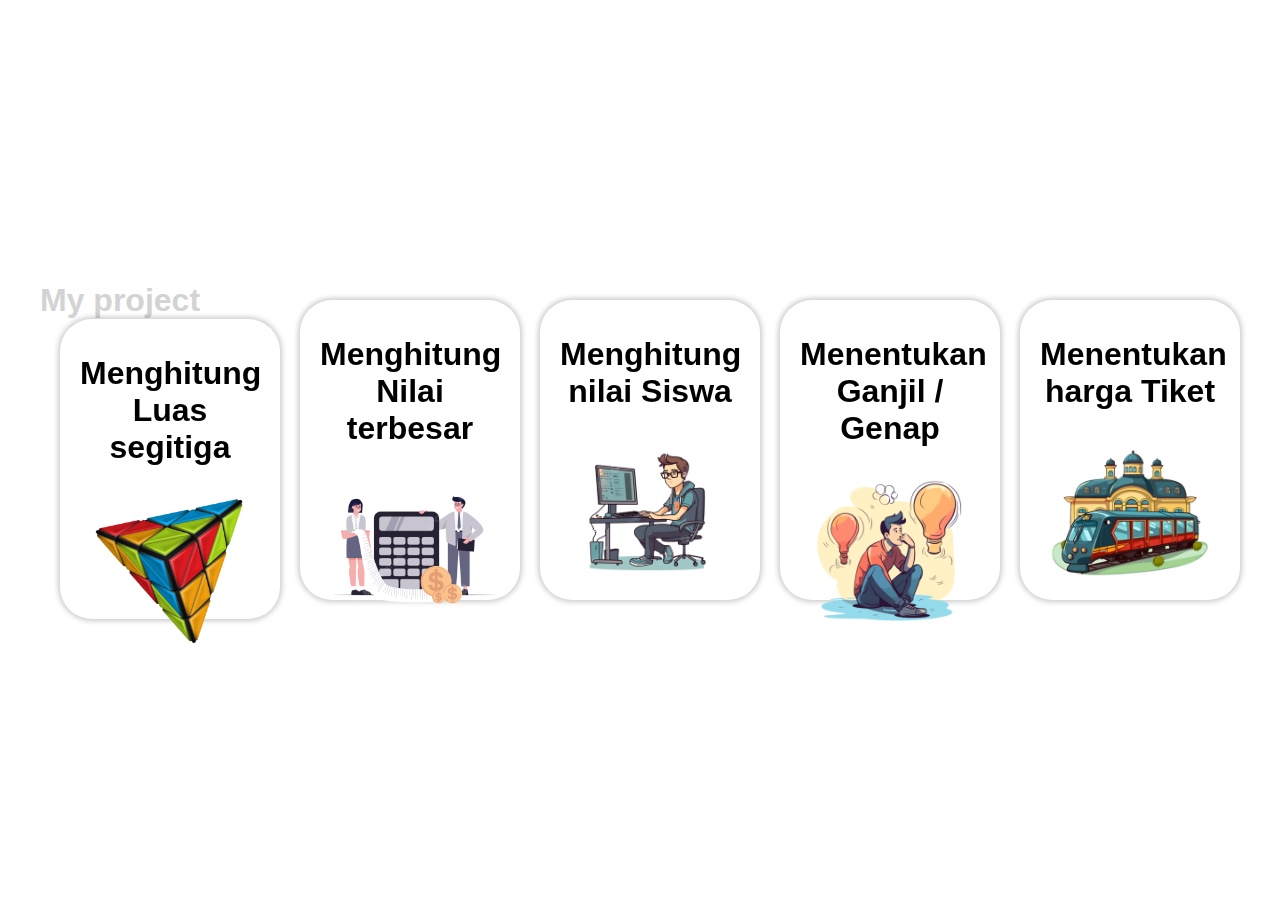
<file: Tools/index.html>
<!DOCTYPE html>
<html>
  <head>
    <meta charset="utf-8" />
    <meta name="viewport" content="width=device-width, initial-scale=1" />
    <link rel="stylesheet" type="text/css" href="./style.css" />
    <title>Flip Card</title>
  </head>
  <body>
    <!-- menghitung Luas Segitiga -->
    <section>
      <h1 class="judul-besar">My project</h1>
      <div class="container">
        <div class="card">
          <div class="front">
            <h1 class="judul2">Menghitung Luas segitiga</h1>
            <img src="./asset/unnamed.png" alt="" class="gambar-segitiga" />
          </div>
          <div class="back">
            
            <div class="rumus_segitiga">
              <img
                src="./asset/image.png"
                alt="gambar segitiga siku-siku"
                class="segitiga"
              />
              <div class="ket">
                <h4>Ket:</h4>
                <p class="ket-rumus">
                  a : Tinggi segitiga <br />
                  b : Alas segitiga <br />
                  <br />
                </p>
                <h4>Rumus :</h4>
                <p class="ket-rumus">&frac12; Alas x Tinggi</p>
              </div>
            </div>
            <div class="input">
              <input type="text" id="alas" placeholder="Masukkan alas" />
              <input type="text" id="tinggi" placeholder="Masukkan tinggi" />
            </div>
            <div class="button">
              <button id="hasil">Hasil</button>
              <p> =</p>
              <p id="output"></p>
            </div>
          </div>
        </div>
      </div>
    </section>
    <!-- Akhir menghitung luas segitiga -->
    <!-- Menghitung nilai terbesar -->
    <section>
      <div class="container">
        <div class="card">
          <div class="front">
            <h1 class="judul2">Menghitung Nilai terbesar</h1>
            <img
              src="./asset/menghitung.png"
              alt=""
              class="gambar-menghitung"
            />
          </div>
          <div class="back">
            <div class="nilai-terbesar">
              <div>
                <h3>Masukkan tiga angka yang berbeda</h3>
              </div>
            </div>
            <div class="input2">
              <input
                type="number"
                id="angka1"
                placeholder="I"
                class="input-kecil"
              />
              <input
                type="number"
                id="angka2"
                placeholder="II"
                class="input-kecil"
              />
              <input
                type="number"
                id="angka3"
                placeholder="III"
                class="input-kecil"
              />
            </div>

            <div class="button2">
              <button onclick="cariNilaiTerbesar()">Cari Nilai Terbesar</button>
              <p id="hasil2" class="hasil2"></p>
            </div>
          </div>
        </div>
      </div>
    </section>
    <!-- Akhir sesi dua -->
    <!-- menghitung nilai siswa -->
    <section>
      <div class="container">
        <div class="card">
          <div class="front">
            <h1 class="judul2">Menghitung nilai Siswa</h1>
            <img src="./asset/nilai.png" alt="" class="gambar-nilai" />
          </div>
          <div class="back">
            <div class="nilai-siswa">
              <h3>Masukkan Nilai Siswa</h3>
            </div>
            <div class="input2">
              <input
                type="number"
                id="tugas"
                placeholder="Tugas"
                class="input-kecil2"
              />
              <input
                type="number"
                id="uts"
                placeholder="UTS"
                class="input-kecil2"
              />
              <input
                type="number"
                id="uas"
                placeholder="UAS"
                class="input-kecil2"
              />
            </div>

            <div class="button3">
              <button onclick="hitungNilai()">Hitung Nilai Siswa</button>
              <p class="hasil3">Nilai Akhir Siswa : <br><br>
                <span id="hasil3" class="hasil3"></span> 
              </p>
            </div>
            <div class="tambah">
              <p>Ket : <br> A&gt;80 B&gt;70 C&gt;60 D&lt;60  </p>
            </div>
            </div>
          </div>
        </div>
      </div>
    </section>
    <!-- Akhir sesi tiga -->
    <!-- menentukan nilai Ganjil Atau genap -->
    <section>
      <div class="container">
        <div class="card">
          <div class="front">
            <h1 class="judul2">Menentukan Ganjil / Genap</h1>
            <img src="./asset/mikir.png" alt="" class="gambar-segitiga" />
          </div>
          <div class="back">
            <div class="nilai-angka"><h3>Masukkan Angka</h3></div>
            <div class="input4">
              <input
                type="number"
                id="input"
                placeholder="input"
                class="input-kecil3"
              />
            </div>
            <div class="button4">
              <button onclick="cekGanjilGenap()">Ganjil / Genap</button>
            </div>
            <h2 id="hasil4" class="hasil4"></h2>
          </div>
        </div>
      </div>
    </section>
    <!-- Akhir sesi empat -->
    <!-- Menentukan harga Tiket -->
    <section>
      <div class="container">
        <div class="card">
          <div class="front">
            <h1 class="judul2">Menentukan harga Tiket</h1>
            <img src="./asset/stasiun.png" alt="" class="gambar-segitiga" />
          </div>
          <div class="back">
            <div class="">
              <p class="tiket">Harga tiket kereta api</p>
              <img
                src="./asset/tabel.png"
                alt="gambar segitiga siku-siku"
                class="tabel"
              />
              <!-- <h2>Penentuan Harga Tiket</h2> -->
              <div class="akhir"><form id="ticketForm">
                  <label for="tujuan">Masukkan Tujuan (1.jakarta  2.Bali):</label>
                  <input type="number" id="tujuan" name="tujuan"><br>

              <label for="kelas">Pilih Kelas :</label>
              <select id="kelas" name="kelas">
                  <option value="">Pilih Kelas</option>
                  <option value="E">Ekonomi</option>
                  <option value="B">Bisnis</option>
              </select><br><br>

              <label for="jumlah">Masukkan Jumlah:</label>
              <input type="number" id="jumlah" name="jumlah"><br>

            </form>
            <button type="button" onclick="hitungTotal()" class="button5">Total Harga Tiket</button>
            <p id="hasil5" class="hasil5"></p></div>
              
            </div>
          </div>
        </div>
      </div>
    </section>
    <script src="./tools.js"></script>
  </body>
</html>



<!-- 
Buat program untuk menghitung
- luas segitiga
- nilai terbesar dari tiga nilai yang di masukkan
- menghitung nilai apakah A/b/c/d/e dari inputan berupa tugas, uts, uas
- menentukan apakah nilai tersebut ganjil atau genap
- lihat contoh 1 video nested if
-->
</file>
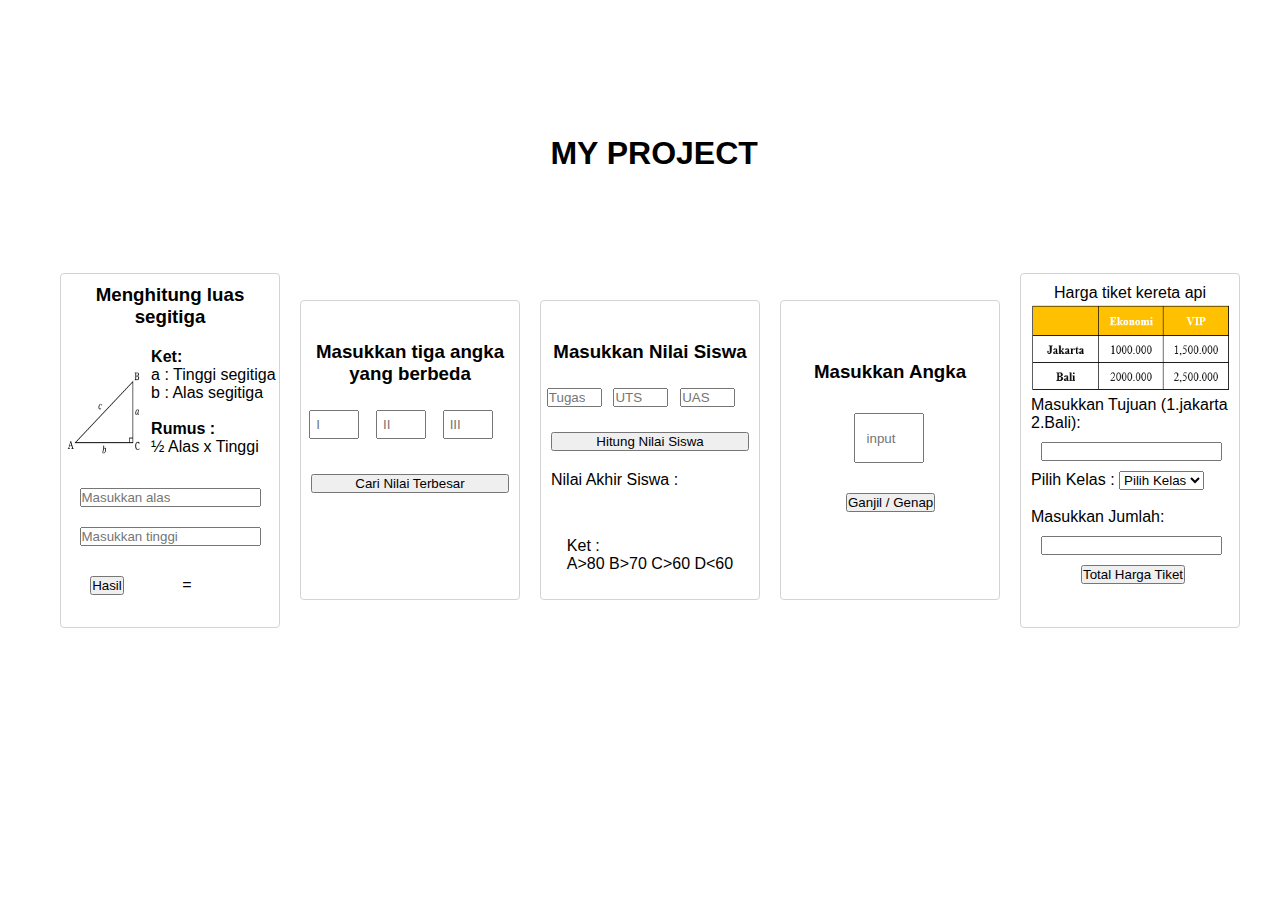
<file: Tools/versi 1.0/index.html>
<!DOCTYPE html>
<html>
  <head>
    <meta charset="utf-8" />
    <meta name="viewport" content="width=device-width, initial-scale=1" />
    <link rel="stylesheet" type="text/css" href="./style.css" />
    <title>Flip Card</title>
  </head>
  <body>
    <!-- menghitung Luas Segitiga -->
    <section>
      <h1 class="judul-besar">My project</h1>
      <div class="container1">
        <div class="card">
          <div class="back">
            <div class="luas-segitiga">
                <h3>Menghitung luas segitiga</h3>
            </div>
            <div class="rumus_segitiga">
              <img
                src="./asset/image.png"
                alt="gambar segitiga siku-siku"
                class="segitiga"
              />
              <div class="ket">
                <h4>Ket:</h4>
                <p class="ket-rumus">
                  a : Tinggi segitiga <br />
                  b : Alas segitiga <br />
                  <br />
                </p>
                <h4>Rumus :</h4>
                <p class="ket-rumus">&frac12; Alas x Tinggi</p>
              </div>
            </div>
            <div class="input">
              <input type="text" id="alas" placeholder="Masukkan alas" />
              <input type="text" id="tinggi" placeholder="Masukkan tinggi" />
            </div>
            <div class="button">
              <button id="hasil">Hasil</button>
              <p> =</p>
              <p id="output"></p>
            </div>
          </div>
        </div>
      </div>
    </section>
    <!-- Akhir menghitung luas segitiga -->
    <!-- Menghitung nilai terbesar -->
    <section>
      <div class="container">
        <div class="card">
          <div class="back">
            <div class="nilai-terbesar">
              <div>
                <h3>Masukkan tiga angka yang berbeda</h3>
              </div>
            </div>
            <div class="input2 kedua">
              <input
                type="number"
                id="angka1"
                placeholder="I"
                class="input-kecil"
              />
              <input
                type="number"
                id="angka2"
                placeholder="II"
                class="input-kecil"
              />
              <input
                type="number"
                id="angka3"
                placeholder="III"
                class="input-kecil"
              />
            </div>

            <div class="button2">
              <button onclick="cariNilaiTerbesar()">Cari Nilai Terbesar</button>
              <p id="hasil2" class="hasil2"></p>
            </div>
          </div>
        </div>
      </div>
    </section>
    <!-- Akhir sesi dua -->
    <!-- menghitung nilai siswa -->
    <section>
      <div class="container">
        <div class="card">
          <div class="back">
            <div class="nilai-siswa">
              <h3>Masukkan Nilai Siswa</h3>
            </div>
            <div class="input2">
              <input
                type="number"
                id="tugas"
                placeholder="Tugas"
                class="input-kecil2"
              />
              <input
                type="number"
                id="uts"
                placeholder="UTS"
                class="input-kecil2"
              />
              <input
                type="number"
                id="uas"
                placeholder="UAS"
                class="input-kecil2"
              />
            </div>

            <div class="button3">
              <button onclick="hitungNilai()">Hitung Nilai Siswa</button>
              <p class="hasil3">Nilai Akhir Siswa : <br><br>
                <span id="hasil3" class="hasil3"></span> 
              </p>
            </div>
            <div class="tambah">
              <p>Ket : <br> A&gt;80 B&gt;70 C&gt;60 D&lt;60  </p>
            </div>
            </div>
          </div>
        </div>
      </div>
    </section>
    <!-- Akhir sesi tiga -->
    <!-- menentukan nilai Ganjil Atau genap -->
    <section>
      <div class="container">
        <div class="card">
          <div class="back">
            <div class="nilai-angka"><h3>Masukkan Angka</h3></div>
            <div class="input4">
              <input
                type="number"
                id="input"
                placeholder="input"
                class="input-kecil3"
              />
            </div>
            <div class="button4">
              <button onclick="cekGanjilGenap()">Ganjil / Genap</button>
            </div>
            <h2 id="hasil4" class="hasil4"></h2>
          </div>
        </div>
      </div>
    </section>
    <!-- Akhir sesi empat -->
    <!-- Menentukan harga Tiket -->
    <section>
      <div class="container1">
        <div class="card">
          <div class="back">
            <div class="">
              <p class="tiket">Harga tiket kereta api</p>
              <img
                src="./asset/tabel.png"
                alt="gambar segitiga siku-siku"
                class="tabel"
              />
              <!-- <h2>Penentuan Harga Tiket</h2> -->
              <div class="akhir"><form id="ticketForm">
                  <label for="tujuan">Masukkan Tujuan (1.jakarta  2.Bali):</label>
                  <input type="number" id="tujuan" name="tujuan"><br>

              <label for="kelas">Pilih Kelas :</label>
              <select id="kelas" name="kelas">
                  <option value="">Pilih Kelas</option>
                  <option value="E">Ekonomi</option>
                  <option value="B">Bisnis</option>
              </select><br><br>

              <label for="jumlah">Masukkan Jumlah:</label>
              <input type="number" id="jumlah" name="jumlah"><br>

            </form>
            <button type="button" onclick="hitungTotal()" class="button5">Total Harga Tiket</button>
            <p id="hasil5" class="hasil5"></p></div>
              
            </div>
          </div>
        </div>
      </div>
    </section>
    <script src="./script.js"></script>
  </body>
</html>



<!-- 
Buat program untuk menghitung
- luas segitiga
- nilai terbesar dari tiga nilai yang di masukkan
- menghitung nilai apakah A/b/c/d/e dari inputan berupa tugas, uts, uas
- menentukan apakah nilai tersebut ganjil atau genap
- lihat contoh 1 video nested if
-->
</file>
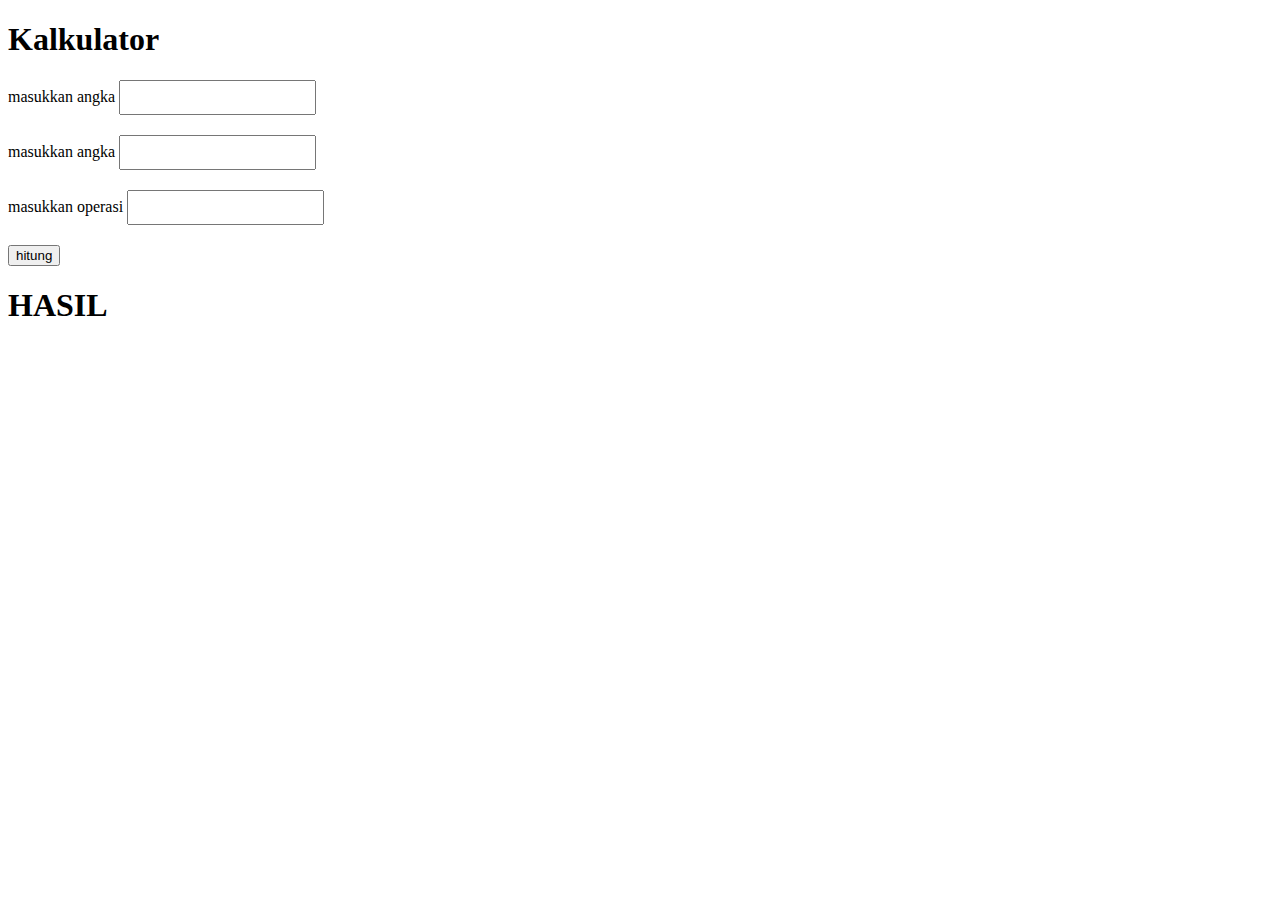
<file: kalkulator/kalkulator.html>
<!DOCTYPE html>
<html lang="en">
  <head>
    <meta charset="UTF-8" />
    <meta name="viewport" content="width=device-width, initial-scale=1.0" />
    <title>Document</title>
    <style>
      div {
        margin-bottom: 20px;
      }
      input {
        padding: 8px;
      }
    </style>
  </head>
  <body>
    <h1>Kalkulator</h1>
    <form action="">
      <div>
        <label for="pertama">masukkan angka </label>
        <input type="number" id="pertama" />
      </div>
      <div>
        <label for="kedua"> masukkan angka </label>
        <input type="number" id="kedua" />
      </div>
      <div>
        <label for="operasi"> masukkan operasi </label>
        <input type="text" id="ketiga" />
      </div>
      <button id="btn" type="button">hitung</button>
    </form>
    <h1 id="hasil">HASIL</h1>
    <script src="kalkulator.js"></script>
  </body>
</html>
</file>
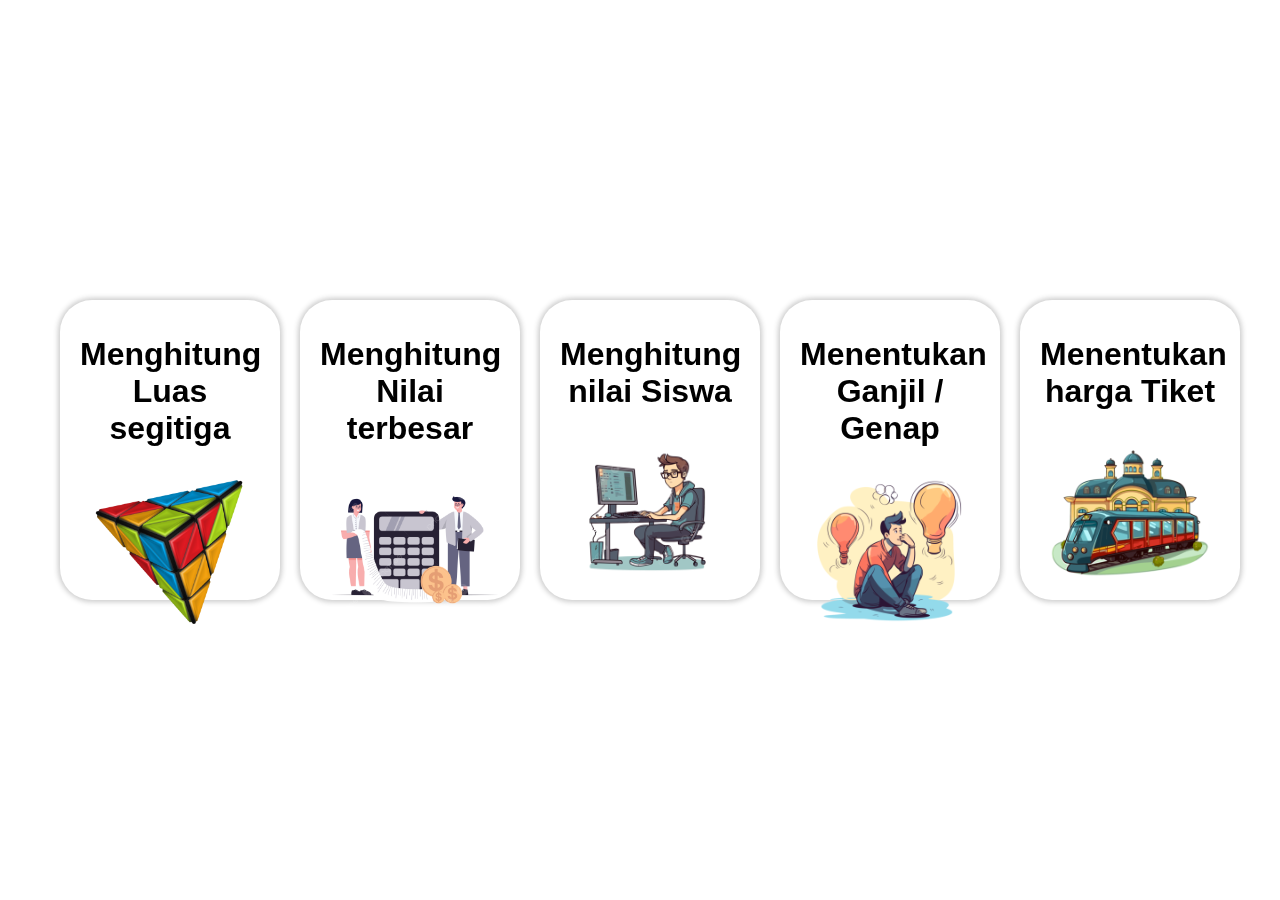
<file: Tools/pr.html>
<!DOCTYPE html>
<html>
  <head>
    <meta charset="utf-8" />
    <meta name="viewport" content="width=device-width, initial-scale=1" />
    <link rel="stylesheet" type="text/css" href="./style.css" />
    <title>Flip Card</title>
  </head>
  <body>
    <!-- menghitung Luas Segitiga -->
    <section>
      <div class="container">
        <div class="card">
          <div class="front">
            <h1 class="judul2">Menghitung Luas segitiga</h1>
            <img src="./asset/unnamed.png" alt="" class="gambar-segitiga" />
          </div>
          <div class="back">
            <div class="rumus_segitiga">
              <img
                src="./asset/image.png"
                alt="gambar segitiga siku-siku"
                class="segitiga"
              />
              <div class="ket">
                <h4>Ket:</h4>
                <p class="ket-rumus">
                  a : Tinggi segitiga <br />
                  b : Alas segitiga <br />
                  <br />
                </p>
                <h4>Rumus :</h4>
                <p class="ket-rumus">&frac12; Alas x Tinggi</p>
              </div>
            </div>
            <div class="input">
              <input type="text" id="alas" placeholder="Masukkan alas" />
              <input type="text" id="tinggi" placeholder="Masukkan tinggi" />
            </div>
            <div class="button">
              <button id="hasil">Hasil</button>
              <p> =</p>
              <p id="output"></p>
            </div>
          </div>
        </div>
      </div>
    </section>
    <!-- Akhir menghitung luas segitiga -->
    <!-- Menghitung nilai terbesar -->
    <section>
      <div class="container">
        <div class="card">
          <div class="front">
            <h1 class="judul2">Menghitung Nilai terbesar</h1>
            <img
              src="./asset/menghitung.png"
              alt=""
              class="gambar-menghitung"
            />
          </div>
          <div class="back">
            <div class="nilai-terbesar">
              <div>
                <h3>Masukkan tiga angka yang berbeda</h3>
              </div>
            </div>
            <div class="input2">
              <input
                type="number"
                id="angka1"
                placeholder="I"
                class="input-kecil"
              />
              <input
                type="number"
                id="angka2"
                placeholder="II"
                class="input-kecil"
              />
              <input
                type="number"
                id="angka3"
                placeholder="III"
                class="input-kecil"
              />
            </div>

            <div class="button2">
              <button onclick="cariNilaiTerbesar()">Cari Nilai Terbesar</button>
              <p id="hasil2" class="hasil2"></p>
            </div>
          </div>
        </div>
      </div>
    </section>
    <!-- Akhir sesi dua -->
    <!-- menghitung nilai siswa -->
    <section>
      <div class="container">
        <div class="card">
          <div class="front">
            <h1 class="judul2">Menghitung nilai Siswa</h1>
            <img src="./asset/nilai.png" alt="" class="gambar-nilai" />
          </div>
          <div class="back">
            <div class="nilai-siswa">
              <h3>Masukkan Nilai Siswa</h3>
            </div>
            <div class="input2">
              <input
                type="number"
                id="tugas"
                placeholder="Tugas"
                class="input-kecil2"
              />
              <input
                type="number"
                id="uts"
                placeholder="UTS"
                class="input-kecil2"
              />
              <input
                type="number"
                id="uas"
                placeholder="UAS"
                class="input-kecil2"
              />
            </div>

            <div class="button3">
              <button onclick="hitungNilai()">Hitung Nilai Siswa</button>
              <p class="hasil3">Nilai Akhir Siswa : <br><br>
                <span id="hasil3" class="hasil3"></span> 
              </p>
            </div>
            <div class="tambah">
              <p>Ket : <br> A&gt;80 B&gt;70 C&gt;60 D&lt;60  </p>
            </div>
            </div>
          </div>
        </div>
      </div>
    </section>
    <!-- Akhir sesi tiga -->
    <!-- menentukan nilai Ganjil Atau genap -->
    <section>
      <div class="container">
        <div class="card">
          <div class="front">
            <h1 class="judul2">Menentukan Ganjil / Genap</h1>
            <img src="./asset/mikir.png" alt="" class="gambar-segitiga" />
          </div>
          <div class="back">
            <div class="nilai-angka"><h3>Masukkan Angka</h3></div>
            <div class="input4">
              <input
                type="number"
                id="input"
                placeholder="input"
                class="input-kecil3"
              />
            </div>
            <div class="button4">
              <button onclick="cekGanjilGenap()">Ganjil / Genap</button>
            </div>
            <h2 id="hasil4" class="hasil4"></h2>
          </div>
        </div>
      </div>
    </section>
    <!-- Akhir sesi empat -->
    <!-- Menentukan harga Tiket -->
    <section>
      <div class="container">
        <div class="card">
          <div class="front">
            <h1 class="judul2">Menentukan harga Tiket</h1>
            <img src="./asset/stasiun.png" alt="" class="gambar-segitiga" />
          </div>
          <div class="back">
            <div class="">
              <p class="tiket">Harga tiket kereta api</p>
              <img
                src="./asset/tabel.png"
                alt="gambar segitiga siku-siku"
                class="tabel"
              />
              <!-- <h2>Penentuan Harga Tiket</h2> -->
              <div class="akhir"><form id="ticketForm">
                  <label for="tujuan">Masukkan Tujuan (1.jakarta  2.Bali):</label>
                  <input type="number" id="tujuan" name="tujuan"><br>

              <label for="kelas">Pilih Kelas :</label>
              <select id="kelas" name="kelas">
                  <option value="">--Pilih Kelas--</option>
                  <option value="E">Ekonomi</option>
                  <option value="B">Bisnis</option>
              </select><br><br>

              <label for="jumlah">Masukkan Jumlah:</label>
              <input type="number" id="jumlah" name="jumlah"><br>

            </form>
            <button type="button" onclick="hitungTotal()" class="button5">Total Harga Tiket</button>
            <p id="hasil5" class="hasil5"></p></div>
              
            </div>
          </div>
        </div>
      </div>
    </section>
    <script src="./tools.js"></script>
  </body>
</html>



<!-- 
Buat program untuk menghitung
- luas segitiga
- nilai terbesar dari tiga nilai yang di masukkan
- menghitung nilai apakah A/b/c/d/e dari inputan berupa tugas, uts, uas
- menentukan apakah nilai tersebut ganjil atau genap
- lihat contoh 1 video nested if
-->
</file>
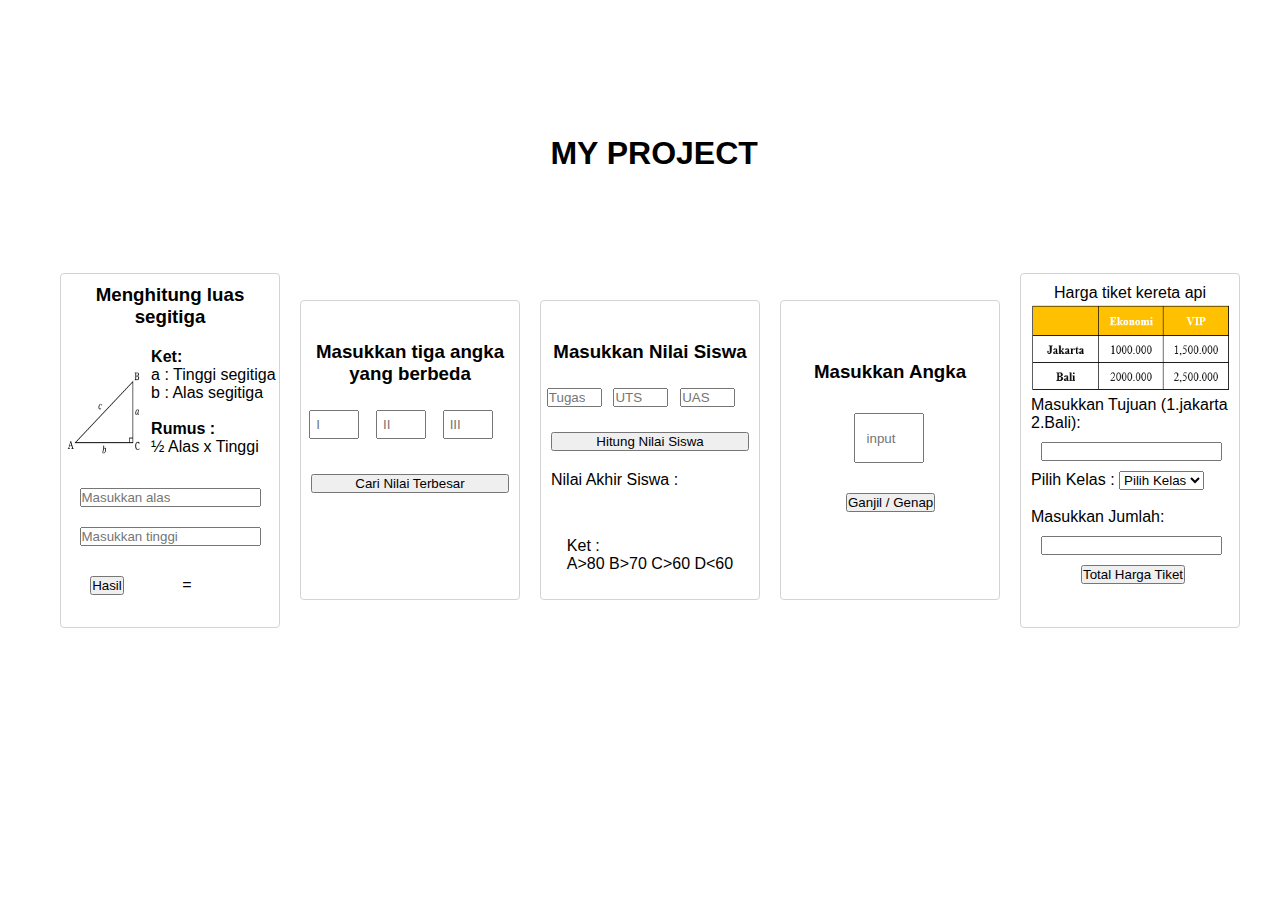
<file: Tools/versi 1.0/index-versi-1.0.html>
<!DOCTYPE html>
<html>
  <head>
    <meta charset="utf-8" />
    <meta name="viewport" content="width=device-width, initial-scale=1" />
    <link rel="stylesheet" type="text/css" href="./style-versi-1.0.css" />
    <title>Flip Card</title>
  </head>
  <body>
    <!-- menghitung Luas Segitiga -->
    <section>
      <h1 class="judul-besar">My project</h1>
      <div class="container1">
        <div class="card">
          <div class="back">
            <div class="luas-segitiga">
                <h3>Menghitung luas segitiga</h3>
            </div>
            <div class="rumus_segitiga">
              <img
                src="./asset/image.png"
                alt="gambar segitiga siku-siku"
                class="segitiga"
              />
              <div class="ket">
                <h4>Ket:</h4>
                <p class="ket-rumus">
                  a : Tinggi segitiga <br />
                  b : Alas segitiga <br />
                  <br />
                </p>
                <h4>Rumus :</h4>
                <p class="ket-rumus">&frac12; Alas x Tinggi</p>
              </div>
            </div>
            <div class="input">
              <input type="text" id="alas" placeholder="Masukkan alas" />
              <input type="text" id="tinggi" placeholder="Masukkan tinggi" />
            </div>
            <div class="button">
              <button id="hasil">Hasil</button>
              <p> =</p>
              <p id="output"></p>
            </div>
          </div>
        </div>
      </div>
    </section>
    <!-- Akhir menghitung luas segitiga -->
    <!-- Menghitung nilai terbesar -->
    <section>
      <div class="container">
        <div class="card">
          <div class="back">
            <div class="nilai-terbesar">
              <div>
                <h3>Masukkan tiga angka yang berbeda</h3>
              </div>
            </div>
            <div class="input2 kedua">
              <input
                type="number"
                id="angka1"
                placeholder="I"
                class="input-kecil"
              />
              <input
                type="number"
                id="angka2"
                placeholder="II"
                class="input-kecil"
              />
              <input
                type="number"
                id="angka3"
                placeholder="III"
                class="input-kecil"
              />
            </div>

            <div class="button2">
              <button onclick="cariNilaiTerbesar()">Cari Nilai Terbesar</button>
              <p id="hasil2" class="hasil2"></p>
            </div>
          </div>
        </div>
      </div>
    </section>
    <!-- Akhir sesi dua -->
    <!-- menghitung nilai siswa -->
    <section>
      <div class="container">
        <div class="card">
          <div class="back">
            <div class="nilai-siswa">
              <h3>Masukkan Nilai Siswa</h3>
            </div>
            <div class="input2">
              <input
                type="number"
                id="tugas"
                placeholder="Tugas"
                class="input-kecil2"
              />
              <input
                type="number"
                id="uts"
                placeholder="UTS"
                class="input-kecil2"
              />
              <input
                type="number"
                id="uas"
                placeholder="UAS"
                class="input-kecil2"
              />
            </div>

            <div class="button3">
              <button onclick="hitungNilai()">Hitung Nilai Siswa</button>
              <p class="hasil3">Nilai Akhir Siswa : <br><br>
                <span id="hasil3" class="hasil3"></span> 
              </p>
            </div>
            <div class="tambah">
              <p>Ket : <br> A&gt;80 B&gt;70 C&gt;60 D&lt;60  </p>
            </div>
            </div>
          </div>
        </div>
      </div>
    </section>
    <!-- Akhir sesi tiga -->
    <!-- menentukan nilai Ganjil Atau genap -->
    <section>
      <div class="container">
        <div class="card">
          <div class="back">
            <div class="nilai-angka"><h3>Masukkan Angka</h3></div>
            <div class="input4">
              <input
                type="number"
                id="input"
                placeholder="input"
                class="input-kecil3"
              />
            </div>
            <div class="button4">
              <button onclick="cekGanjilGenap()">Ganjil / Genap</button>
            </div>
            <h2 id="hasil4" class="hasil4"></h2>
          </div>
        </div>
      </div>
    </section>
    <!-- Akhir sesi empat -->
    <!-- Menentukan harga Tiket -->
    <section>
      <div class="container1">
        <div class="card">
          <div class="back">
            <div class="">
              <p class="tiket">Harga tiket kereta api</p>
              <img
                src="./asset/tabel.png"
                alt="gambar segitiga siku-siku"
                class="tabel"
              />
              <!-- <h2>Penentuan Harga Tiket</h2> -->
              <div class="akhir"><form id="ticketForm">
                  <label for="tujuan">Masukkan Tujuan (1.jakarta  2.Bali):</label>
                  <input type="number" id="tujuan" name="tujuan"><br>

              <label for="kelas">Pilih Kelas :</label>
              <select id="kelas" name="kelas">
                  <option value="">Pilih Kelas</option>
                  <option value="E">Ekonomi</option>
                  <option value="B">Bisnis</option>
              </select><br><br>

              <label for="jumlah">Masukkan Jumlah:</label>
              <input type="number" id="jumlah" name="jumlah"><br>

            </form>
            <button type="button" onclick="hitungTotal()" class="button5">Total Harga Tiket</button>
            <p id="hasil5" class="hasil5"></p></div>
              
            </div>
          </div>
        </div>
      </div>
    </section>
    <script src="./script-versi-1.0.js"></script>
  </body>
</html>



<!-- 
Buat program untuk menghitung
- luas segitiga
- nilai terbesar dari tiga nilai yang di masukkan
- menghitung nilai apakah A/b/c/d/e dari inputan berupa tugas, uts, uas
- menentukan apakah nilai tersebut ganjil atau genap
- lihat contoh 1 video nested if
-->
</file>
<file: Tools/style.css>
* {
  margin: 0;
  padding: 0;
  box-sizing: border-box;
}

body {
  height: 100vh;
  overflow: hidden;
  /* background: linear-gradient(45deg, #061de3, #e306ca); */
  font-family: Helvetica, sans-serif;
  color: rgb(211, 211, 211);
  display: flex;
  justify-content: center;
  align-items: center;
}

.container {
  width: 220px;
  height: 300px;
  perspective: 800px;
  margin-left: 20px;
}

.container:hover > .card {
  cursor: pointer;
  transform: rotateY(180deg);
}

.card {
  height: 100%;
  width: 100%;
  position: relative;
  transition: transform 1500ms;
  transform-style: preserve-3d;
}

.front,
.back {
  height: 100%;
  width: 100%;
  border-radius: 2rem;
  box-shadow: 0 0 5px 2px rgba(50, 50, 50, 0.25);
  position: absolute;
  backface-visibility: hidden;
}

.front {
  padding: 20px;
}
/* untuk bagan front */
.judul2 {
  margin: auto;
  padding-top: 1rem;
  text-align: center;
  color: black;
}
.gambar-segitiga {
  width: 160px;
  margin-top: 1.5rem;
  margin-left: 10px;
}
/* akhir bagian front */
.back {
  background-color: white;
  color: black;
  transform: rotateY(180deg);
  display: flex;
  flex-direction: column;
  justify-content: center;
  padding: 0;
  margin: 0;
  display: inline;
  overflow: auto;
  scrollbar-width: none;
  /* overflow-x: hidden; 
  overflow-y: hidden; */
}
/* bagian back */
.segitiga {
  margin-top: 20px;
  width: 80px;
  height: 90px;
}
.rumus_segitiga {
  margin-top: 20px;
  display: flex;
  justify-content: space-around;
}
.ket {
  font-size: medium;
}
/* Akhir bagian back */
.input {
  padding-top: 20px;
  display: flex;
  flex-direction: column;
  align-items: center;
  width: 200px;
  margin: auto;
}
input {
  margin: 10px;
}
.button {
  margin-top: 20px;
  display: flex;
  justify-content: space-around;
}
#output {
  margin-top: 0px;
}
.hasil {
  margin: 40px;
  font-size: xx-large;
}
/* Akhir section satu */
/* masuk section dua */

/* Front */
.gambar-menghitung {
  width: 190px;
}

/* Back */
.input2 {
  padding-top: 20px;
  display: flex;
  justify-content: space-around;
  align-items: center;
  width: 200px;
}
.input-kecil {
  width: 50px;
  margin: 5px;
  padding: 5px;
}
.button2 {
  margin-top: 20px;
  display: flex;
  flex-direction: column;
  justify-content: space-around;
  padding: 10px;
}
.hasil2 {
  margin-top: 20px;
}

.nilai-terbesar {
  margin-top: 40px;
  text-align: center;
  color: black;
}
/* akhir section dua */
/* masuk ke section 3 */
.gambar-nilai {
  width: 140px;
  margin-top: 1.5rem;
  margin-left: 20px;
}
/* .input2 {
  padding-top: 20px;
  display: flex;
  justify-content: space-around;
  align-items: center;
  width: 200px;
} */
.input-kecil2 {
  width: 55px;
  margin: 5px;
  padding: 0px;
}
.nilai-siswa {
  margin-top: 40px;
  text-align: center;
  color: black;
}
.button3 {
  margin-top: 10px;
  display: flex;
  flex-direction: column;
  justify-content: space-around;
  padding: 10px;
}
.hasil3 {
  margin-top: 20px;
  margin-bottom: 10px;
}

.tambah {
  margin-top: 10px;
  display: flex;
  justify-content: center;
}
/* akhir sesi tiga */

/* masuk sesi 4 */
.input4 {
  margin-top: 20px;
  display: flex;
  justify-content: center;
  align-items: center;
  width: 215px;
}
.input-kecil3 {
  width: 70px;
  height: 50px;
  padding: 5px;
  text-align: center;
}
.button4 {
  margin-top: 10px;
  margin-left: 55px;
  padding: 10px;
}
.hasil4 {
  margin-top: 20px;
  text-align: center;
}
.nilai-angka {
  display: flex;
  justify-content: center;
  margin-top: 60px;
}
/* akhir sesi empat */
/* masuk sesi lima */
.tabel {
  margin-top: 0px;
  margin-left: 10px;
  width: 200px;
  height: 90px;
}
.tiket {
  margin-top: 10px;
  text-align: center;
}
.akhir{
  margin-left: 10px;
}
.button5{  
  margin-left: 50px;
}
.hasil5 {
  margin-top: 20px;
  text-align: center;
}
</file>
<file: Tools/versi 1.0/style.css>
* {
  margin: 0;
  padding: 0;
  box-sizing: border-box;
}

body {
  height: 100vh;
  font-family: Helvetica, sans-serif;
  color: rgb(211, 211, 211);
  display: flex;
  justify-content: center;
  align-items: center;
}
.container {
  width: 220px;
  height: 300px;
  margin-left: 20px;
  border: 1px solid;
  border-radius: 4px;
}

.back {
  background-color: white;
  color: black;
  padding: 0;
  margin: 0;
  display: inline;
}
.card {
  height: 100%;
  width: 100%;
  position: relative;
}

.judul-besar {
  position: absolute;
  top: 15%;
  left: 43%;
  text-transform: uppercase;
  font-size: xx-large;
  color: black;
}

/* bagian satu */
.luas-segitiga {
  margin-top: 10px;
  text-align: center;
  color: black;
}
.segitiga {
  margin-top: 20px;
  width: 80px;
  height: 90px;
}
.rumus_segitiga {
  margin-top: 20px;
  display: flex;
  justify-content: space-around;
}
.ket {
  font-size: medium;
}

.input {
  padding-top: 20px;
  display: flex;
  flex-direction: column;
  align-items: center;
  width: 200px;
  margin: auto;
}
input {
  margin: 10px;
}
.button {
  margin-top: 20px;
  display: flex;
  justify-content: space-around;
}
#output {
  margin-top: 0px;
}
.hasil {
  margin: 40px;
  font-size: xx-large;
}

/* batas */

/* Bagian 2 */
.input2 {
  padding-top: 20px;
  display: flex;
  justify-content: space-around;
  align-items: center;
  width: 200px;
}
.input-kecil {
  width: 50px;
  margin: 5px;
  padding: 5px;
}
.button2 {
  margin-top: 20px;
  display: flex;
  flex-direction: column;
  justify-content: space-around;
  padding: 10px;
}
.hasil2 {
  margin-top: 20px;
}

.nilai-terbesar {
  margin-top: 40px;
  text-align: center;
  color: black;
}
/* batas */
/* bagian 3 */
.input-kecil2 {
  width: 55px;
  margin: 5px;
  padding: 0px;
}
.nilai-siswa {
  margin-top: 40px;
  text-align: center;
  color: black;
}
.button3 {
  margin-top: 10px;
  display: flex;
  flex-direction: column;
  justify-content: space-around;
  padding: 10px;
}
.hasil3 {
  margin-top: 20px;
  margin-bottom: 10px;
}

.tambah {
  margin-top: 10px;
  display: flex;
  justify-content: center;
}
/* batas */

/* bagian 4 */
.input4 {
  margin-top: 20px;
  display: flex;
  justify-content: center;
  align-items: center;
  width: 215px;
}
.input-kecil3 {
  width: 70px;
  height: 50px;
  padding: 5px;
  text-align: center;
}
.button4 {
  margin-top: 10px;
  margin-left: 55px;
  padding: 10px;
}
.hasil4 {
  margin-top: 20px;
  text-align: center;
}
.nilai-angka {
  display: flex;
  justify-content: center;
  margin-top: 60px;
}
/* batas */
/* bagian lima */
.container1 {
  width: 220px;
  height: 355px;
  margin-left: 20px;
  border: 1px solid;
  border-radius: 4px;
}
.tabel {
  margin-top: 0px;
  margin-left: 10px;
  width: 200px;
  height: 90px;
}
.tiket {
  margin-top: 10px;
  text-align: center;
}
.akhir {
  margin-left: 10px;
}
.button5 {
  margin-left: 50px;
}
.hasil5 {
  margin-top: 20px;
  text-align: center;
}
</file>
<file: Tools/versi 1.0/style-versi-1.0.css>
* {
  margin: 0;
  padding: 0;
  box-sizing: border-box;
}

body {
  height: 100vh;
  font-family: Helvetica, sans-serif;
  color: rgb(211, 211, 211);
  display: flex;
  justify-content: center;
  align-items: center;
}
.container {
  width: 220px;
  height: 300px;
  margin-left: 20px;
  border: 1px solid;
  border-radius: 4px;
}

.back {
  background-color: white;
  color: black;
  padding: 0;
  margin: 0;
  display: inline;
}
.card {
  height: 100%;
  width: 100%;
  position: relative;
}

.judul-besar {
  position: absolute;
  top: 15%;
  left: 43%;
  text-transform: uppercase;
  font-size: xx-large;
  color: black;
}

/* bagian satu */
.luas-segitiga {
  margin-top: 10px;
  text-align: center;
  color: black;
}
.segitiga {
  margin-top: 20px;
  width: 80px;
  height: 90px;
}
.rumus_segitiga {
  margin-top: 20px;
  display: flex;
  justify-content: space-around;
}
.ket {
  font-size: medium;
}

.input {
  padding-top: 20px;
  display: flex;
  flex-direction: column;
  align-items: center;
  width: 200px;
  margin: auto;
}
input {
  margin: 10px;
}
.button {
  margin-top: 20px;
  display: flex;
  justify-content: space-around;
}
#output {
  margin-top: 0px;
}
.hasil {
  margin: 40px;
  font-size: xx-large;
}

/* batas */

/* Bagian 2 */
.input2 {
  padding-top: 20px;
  display: flex;
  justify-content: space-around;
  align-items: center;
  width: 200px;
}
.input-kecil {
  width: 50px;
  margin: 5px;
  padding: 5px;
}
.button2 {
  margin-top: 20px;
  display: flex;
  flex-direction: column;
  justify-content: space-around;
  padding: 10px;
}
.hasil2 {
  margin-top: 20px;
}

.nilai-terbesar {
  margin-top: 40px;
  text-align: center;
  color: black;
}
/* batas */
/* bagian 3 */
.input-kecil2 {
  width: 55px;
  margin: 5px;
  padding: 0px;
}
.nilai-siswa {
  margin-top: 40px;
  text-align: center;
  color: black;
}
.button3 {
  margin-top: 10px;
  display: flex;
  flex-direction: column;
  justify-content: space-around;
  padding: 10px;
}
.hasil3 {
  margin-top: 20px;
  margin-bottom: 10px;
}

.tambah {
  margin-top: 10px;
  display: flex;
  justify-content: center;
}
/* batas */

/* bagian 4 */
.input4 {
  margin-top: 20px;
  display: flex;
  justify-content: center;
  align-items: center;
  width: 215px;
}
.input-kecil3 {
  width: 70px;
  height: 50px;
  padding: 5px;
  text-align: center;
}
.button4 {
  margin-top: 10px;
  margin-left: 55px;
  padding: 10px;
}
.hasil4 {
  margin-top: 20px;
  text-align: center;
}
.nilai-angka {
  display: flex;
  justify-content: center;
  margin-top: 60px;
}
/* batas */
/* bagian lima */
.container1 {
  width: 220px;
  height: 355px;
  margin-left: 20px;
  border: 1px solid;
  border-radius: 4px;
}
.tabel {
  margin-top: 0px;
  margin-left: 10px;
  width: 200px;
  height: 90px;
}
.tiket {
  margin-top: 10px;
  text-align: center;
}
.akhir {
  margin-left: 10px;
}
.button5 {
  margin-left: 50px;
}
.hasil5 {
  margin-top: 20px;
  text-align: center;
}
</file>
